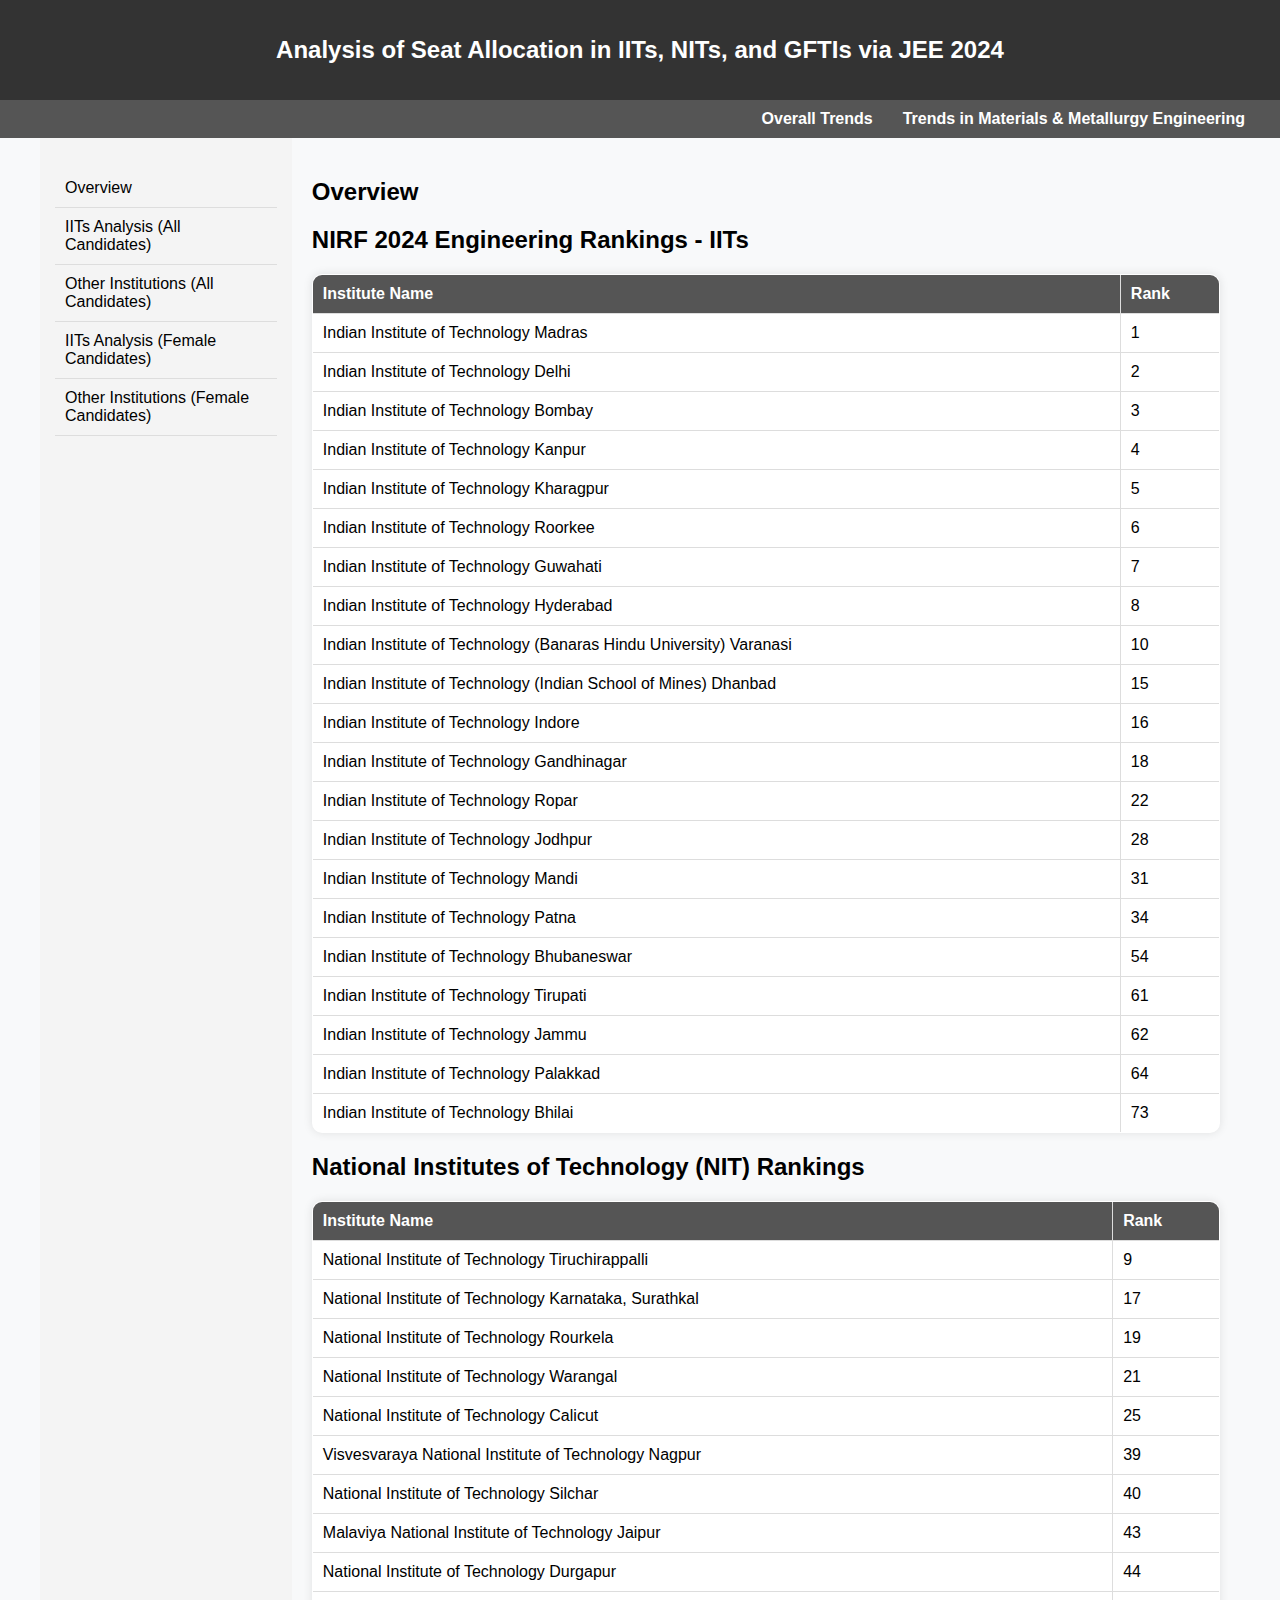
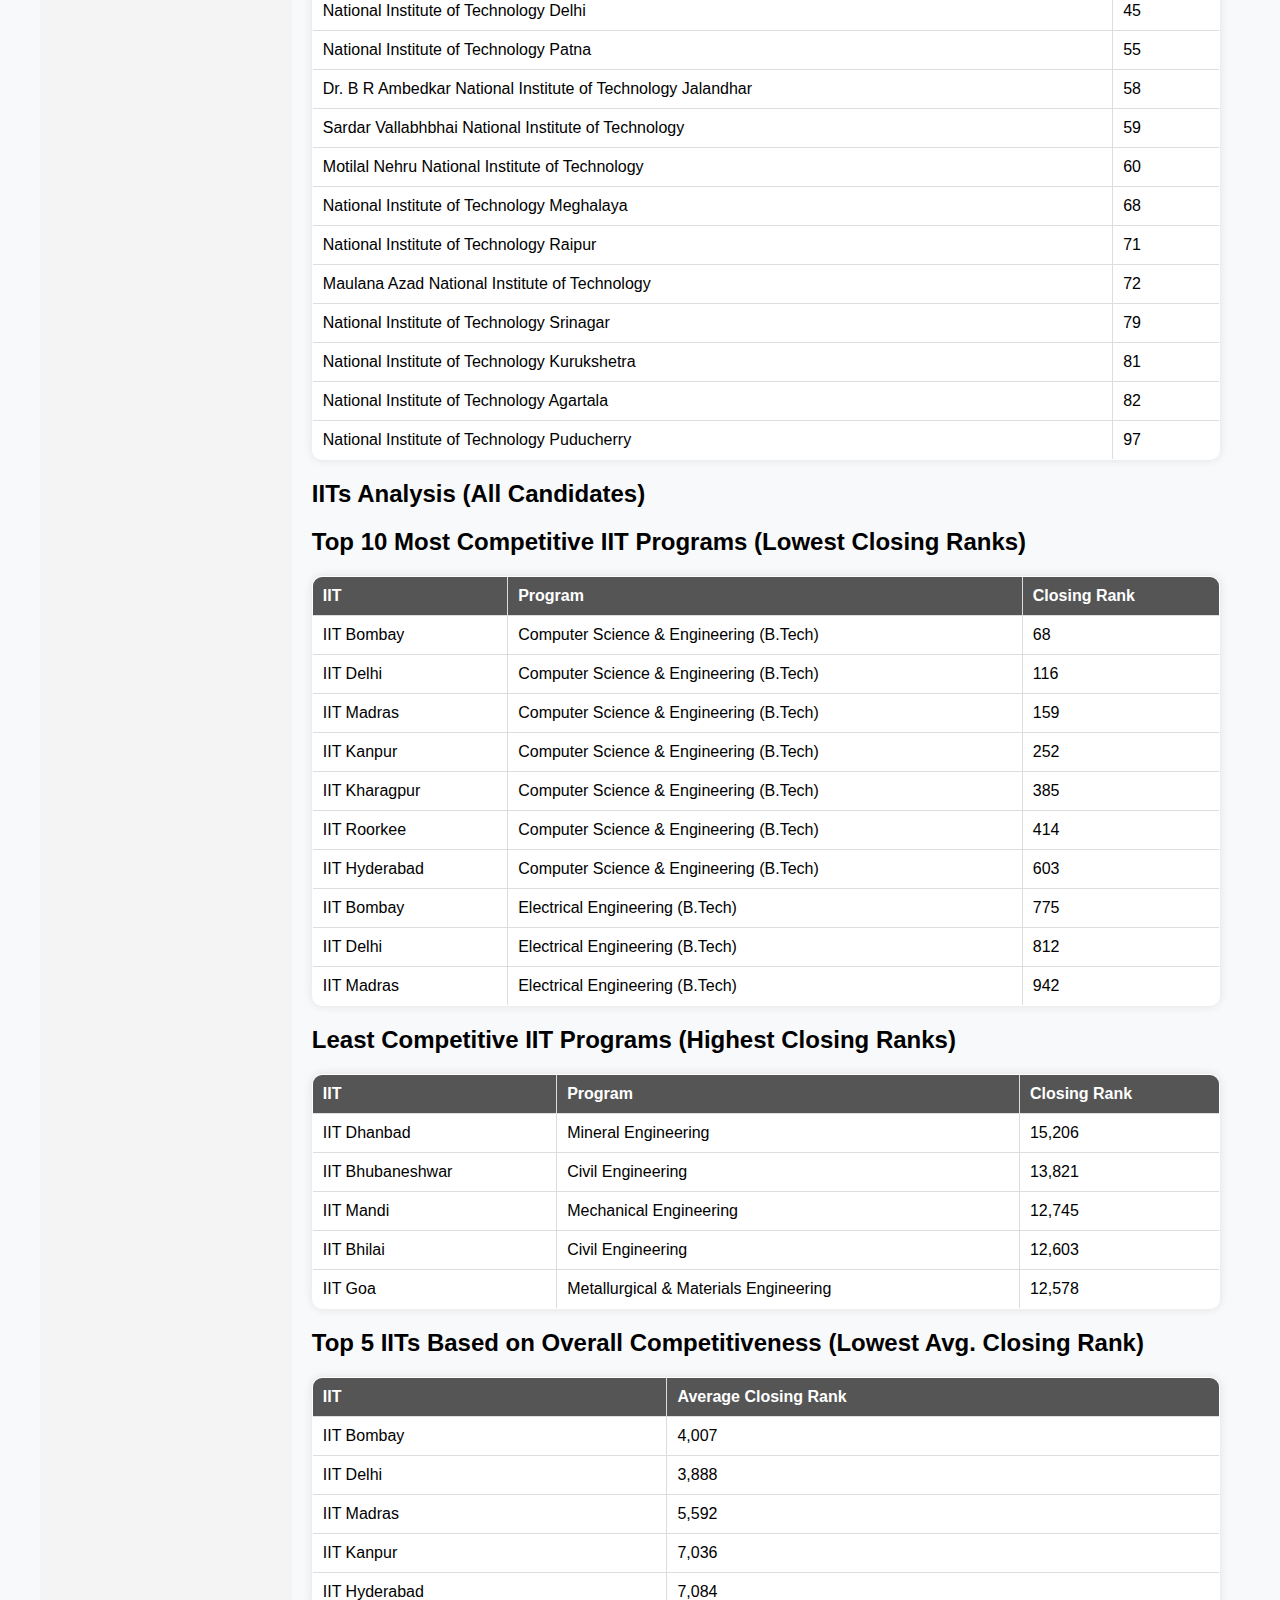
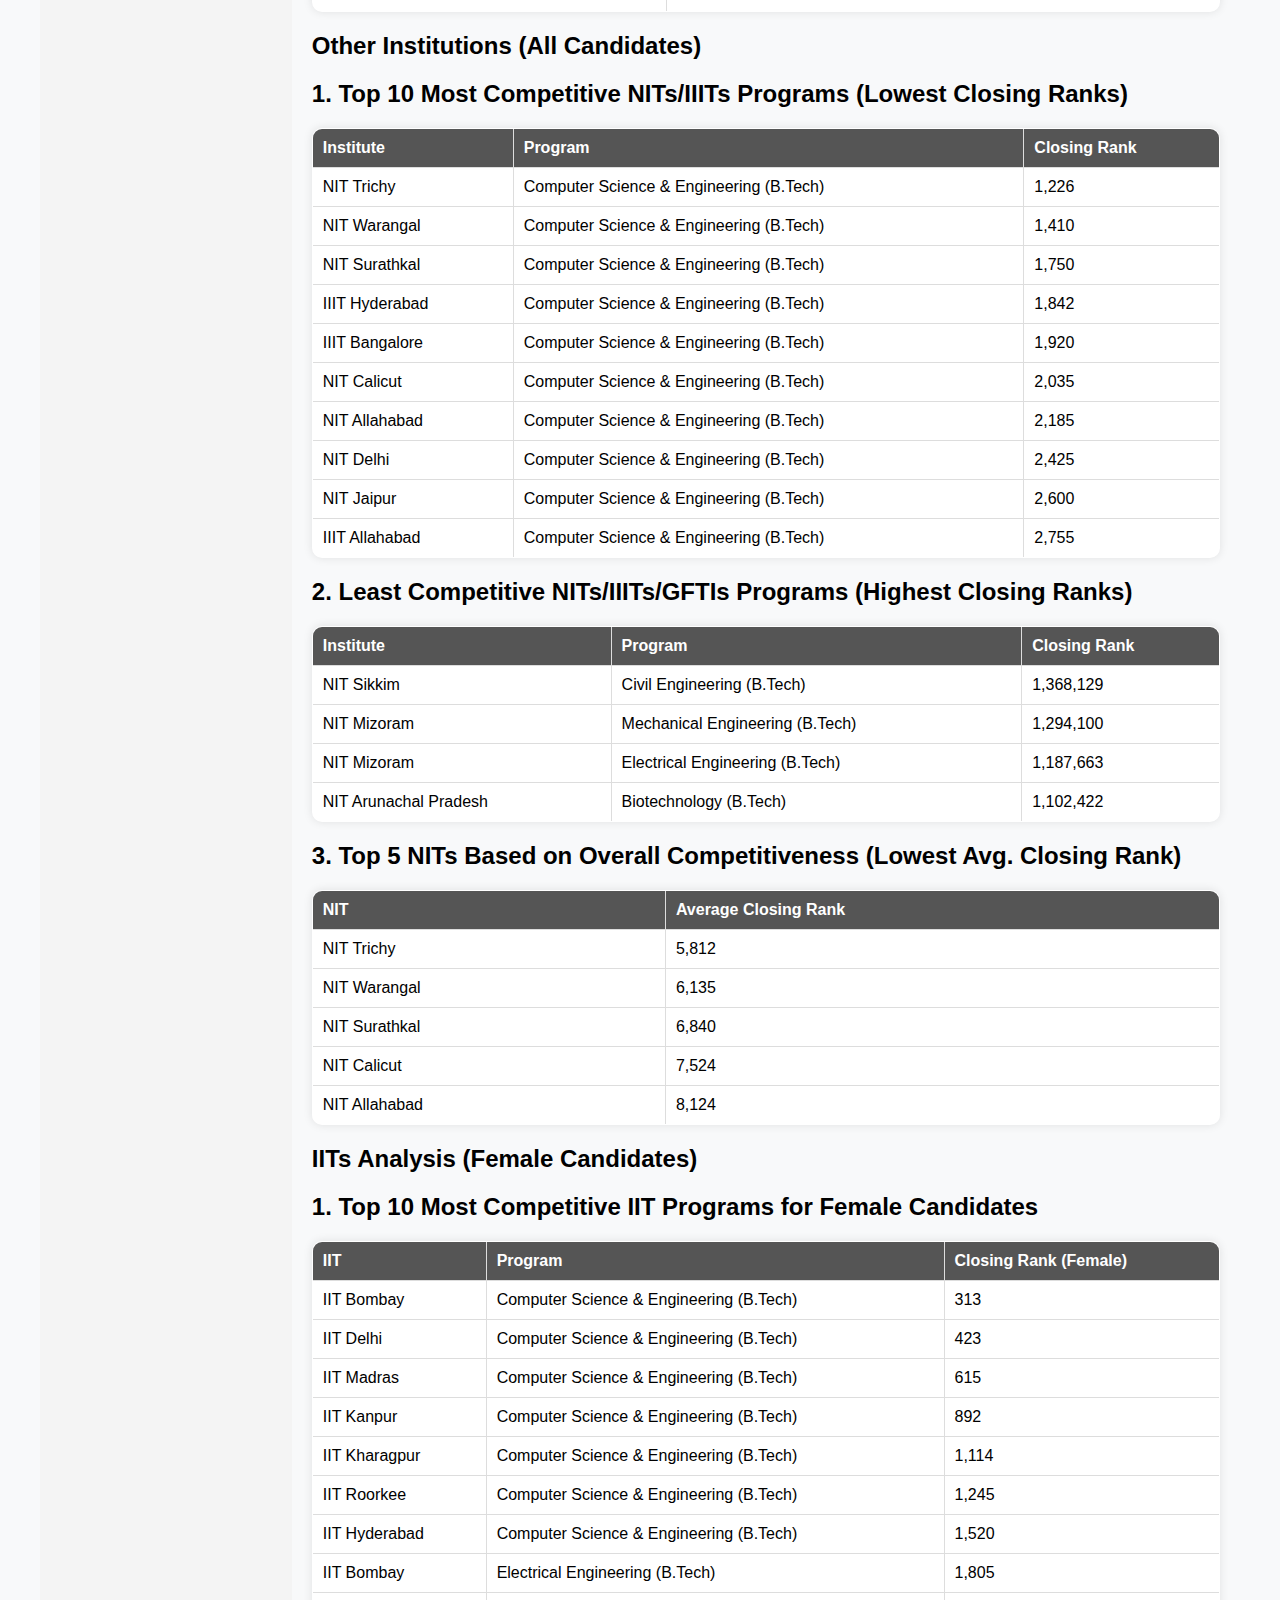
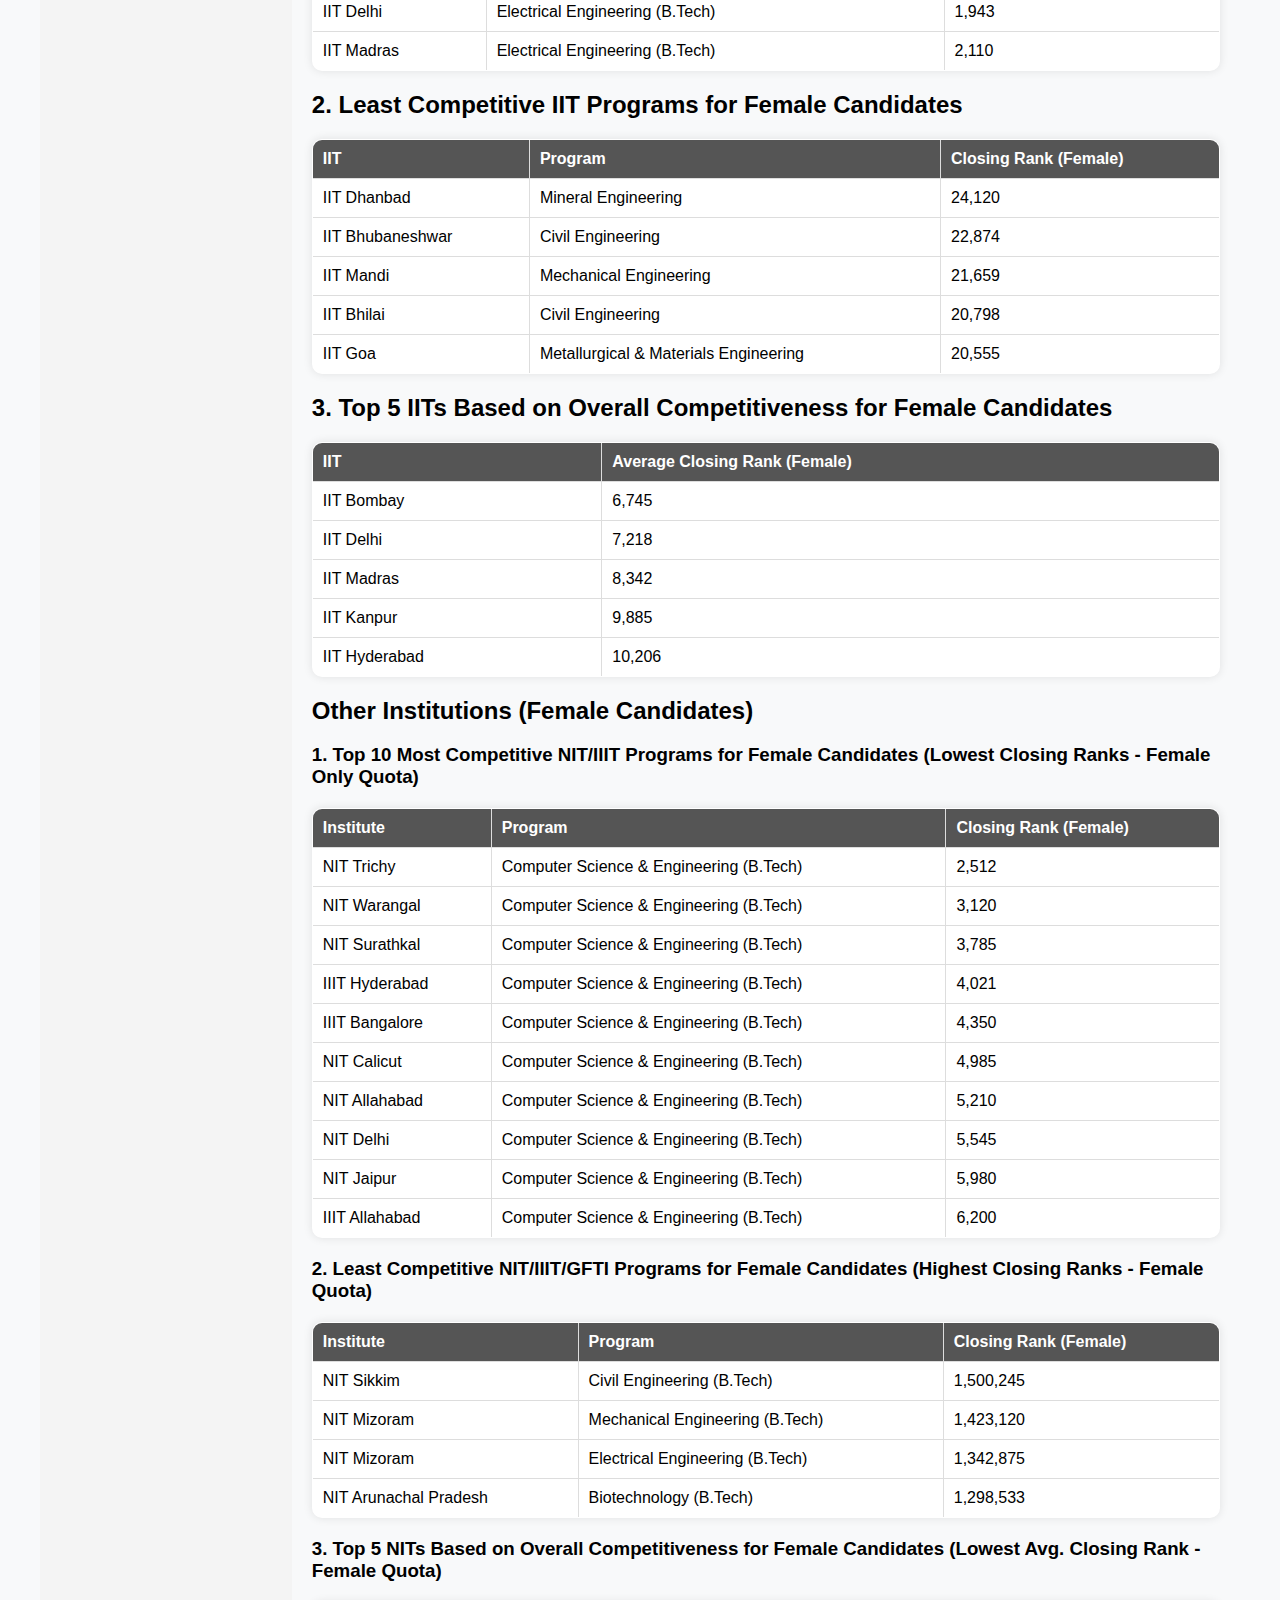
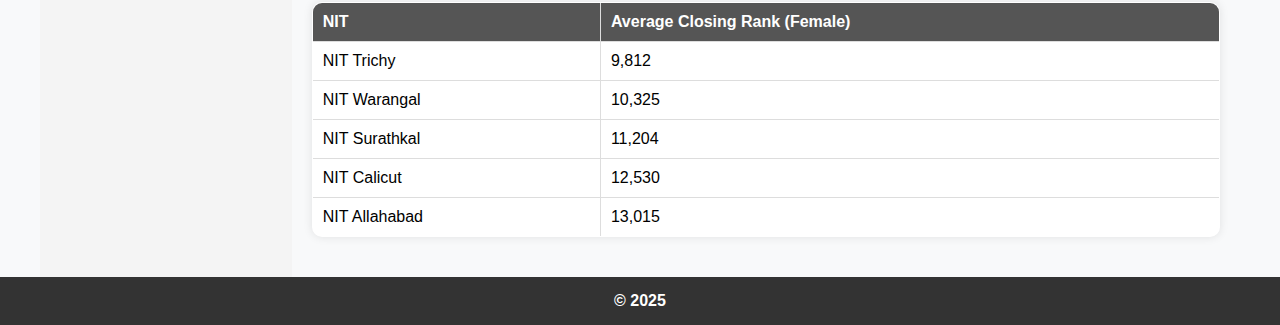
<file: index.html>
<!DOCTYPE html>
<html lang="en">
<head>
    <meta charset="UTF-8">
    <meta name="viewport" content="width=device-width, initial-scale=1.0">
    <title>Seat Allocation Analysis</title>
    <link rel="stylesheet" href="styles.css">
</head>
<body>
    <header>Analysis of Seat Allocation in IITs, NITs, and GFTIs via JEE 2024</header>
    <nav class="navbar">
        <ul>
            <li><a href="index.html">Overall Trends</a></li>
            <li><a href="metallurgy.html">Trends in Materials & Metallurgy Engineering</a></li>
            <!-- Add more links as needed -->
        </ul>
    </nav>
    <div class="container">
        <nav class="menu">
            <ul>
                <li><a href="#overview">Overview</a></li>
                <li><a href="#iit-all">IITs Analysis (All Candidates)</a></li>
                <li><a href="#other-all">Other Institutions (All Candidates)</a></li>
                <li><a href="#iit-female">IITs Analysis (Female Candidates)</a></li>
                <li><a href="#other-female">Other Institutions (Female Candidates)</a></li>
            </ul>
        </nav>
        <div class="content">
            <h2 id="#overview">Overview</h2>
            <h2>NIRF 2024 Engineering Rankings - IITs</h2>
    <table>
        <tr>
            <th>Institute Name</th>
            <th>Rank</th>
        </tr>
        <tr><td>Indian Institute of Technology Madras</td><td>1</td></tr>
        <tr><td>Indian Institute of Technology Delhi</td><td>2</td></tr>
        <tr><td>Indian Institute of Technology Bombay</td><td>3</td></tr>
        <tr><td>Indian Institute of Technology Kanpur</td><td>4</td></tr>
        <tr><td>Indian Institute of Technology Kharagpur</td><td>5</td></tr>
        <tr><td>Indian Institute of Technology Roorkee</td><td>6</td></tr>
        <tr><td>Indian Institute of Technology Guwahati</td><td>7</td></tr>
        <tr><td>Indian Institute of Technology Hyderabad</td><td>8</td></tr>
        <tr><td>Indian Institute of Technology (Banaras Hindu University) Varanasi</td><td>10</td></tr>
        <tr><td>Indian Institute of Technology (Indian School of Mines) Dhanbad</td><td>15</td></tr>
        <tr><td>Indian Institute of Technology Indore</td><td>16</td></tr>
        <tr><td>Indian Institute of Technology Gandhinagar</td><td>18</td></tr>
        <tr><td>Indian Institute of Technology Ropar</td><td>22</td></tr>
        <tr><td>Indian Institute of Technology Jodhpur</td><td>28</td></tr>
        <tr><td>Indian Institute of Technology Mandi</td><td>31</td></tr>
        <tr><td>Indian Institute of Technology Patna</td><td>34</td></tr>
        <tr><td>Indian Institute of Technology Bhubaneswar</td><td>54</td></tr>
        <tr><td>Indian Institute of Technology Tirupati</td><td>61</td></tr>
        <tr><td>Indian Institute of Technology Jammu</td><td>62</td></tr>
        <tr><td>Indian Institute of Technology Palakkad</td><td>64</td></tr>
        <tr><td>Indian Institute of Technology Bhilai</td><td>73</td></tr>
    </table>
    <h2>National Institutes of Technology (NIT) Rankings</h2>

    <table>
        <tr>
            <th>Institute Name</th>
            <th>Rank</th>
        </tr>
        <tr>
            <td>National Institute of Technology Tiruchirappalli</td>
            <td>9</td>
        </tr>
        <tr>
            <td>National Institute of Technology Karnataka, Surathkal</td>
            <td>17</td>
        </tr>
        <tr>
            <td>National Institute of Technology Rourkela</td>
            <td>19</td>
        </tr>
        <tr>
            <td>National Institute of Technology Warangal</td>
            <td>21</td>
        </tr>
        <tr>
            <td>National Institute of Technology Calicut</td>
            <td>25</td>
        </tr>
        <tr>
            <td>Visvesvaraya National Institute of Technology Nagpur</td>
            <td>39</td>
        </tr>
        <tr>
            <td>National Institute of Technology Silchar</td>
            <td>40</td>
        </tr>
        <tr>
            <td>Malaviya National Institute of Technology Jaipur</td>
            <td>43</td>
        </tr>
        <tr>
            <td>National Institute of Technology Durgapur</td>
            <td>44</td>
        </tr>
        <tr>
            <td>National Institute of Technology Delhi</td>
            <td>45</td>
        </tr>
        <tr>
            <td>National Institute of Technology Patna</td>
            <td>55</td>
        </tr>
        <tr>
            <td>Dr. B R Ambedkar National Institute of Technology Jalandhar</td>
            <td>58</td>
        </tr>
        <tr>
            <td>Sardar Vallabhbhai National Institute of Technology</td>
            <td>59</td>
        </tr>
        <tr>
            <td>Motilal Nehru National Institute of Technology</td>
            <td>60</td>
        </tr>
        <tr>
            <td>National Institute of Technology Meghalaya</td>
            <td>68</td>
        </tr>
        <tr>
            <td>National Institute of Technology Raipur</td>
            <td>71</td>
        </tr>
        <tr>
            <td>Maulana Azad National Institute of Technology</td>
            <td>72</td>
        </tr>
        <tr>
            <td>National Institute of Technology Srinagar</td>
            <td>79</td>
        </tr>
        <tr>
            <td>National Institute of Technology Kurukshetra</td>
            <td>81</td>
        </tr>
        <tr>
            <td>National Institute of Technology Agartala</td>
            <td>82</td>
        </tr>
        <tr>
            <td>National Institute of Technology Puducherry</td>
            <td>97</td>
        </tr>
    </table>
                    <h2 id="iit-analysis">IITs Analysis (All Candidates)</h2>
            <h2>Top 10 Most Competitive IIT Programs (Lowest Closing Ranks)</h2>
            <table>
                <tr>
                    <th>IIT</th>
                    <th>Program</th>
                    <th>Closing Rank</th>
                </tr>
                <tr><td>IIT Bombay</td><td>Computer Science & Engineering (B.Tech)</td><td>68</td></tr>
                <tr><td>IIT Delhi</td><td>Computer Science & Engineering (B.Tech)</td><td>116</td></tr>
                <tr><td>IIT Madras</td><td>Computer Science & Engineering (B.Tech)</td><td>159</td></tr>
                <tr><td>IIT Kanpur</td><td>Computer Science & Engineering (B.Tech)</td><td>252</td></tr>
                <tr><td>IIT Kharagpur</td><td>Computer Science & Engineering (B.Tech)</td><td>385</td></tr>
                <tr><td>IIT Roorkee</td><td>Computer Science & Engineering (B.Tech)</td><td>414</td></tr>
                <tr><td>IIT Hyderabad</td><td>Computer Science & Engineering (B.Tech)</td><td>603</td></tr>
                <tr><td>IIT Bombay</td><td>Electrical Engineering (B.Tech)</td><td>775</td></tr>
                <tr><td>IIT Delhi</td><td>Electrical Engineering (B.Tech)</td><td>812</td></tr>
                <tr><td>IIT Madras</td><td>Electrical Engineering (B.Tech)</td><td>942</td></tr>
            </table>
           
            <h2>Least Competitive IIT Programs (Highest Closing Ranks)</h2>
            <table>
                <tr>
                    <th>IIT</th>
                    <th>Program</th>
                    <th>Closing Rank</th>
                </tr>
                <tr><td>IIT Dhanbad</td><td>Mineral Engineering</td><td>15,206</td></tr>
                <tr><td>IIT Bhubaneshwar</td><td>Civil Engineering</td><td>13,821</td></tr>
                <tr><td>IIT Mandi</td><td>Mechanical Engineering</td><td>12,745</td></tr>
                <tr><td>IIT Bhilai</td><td>Civil Engineering</td><td>12,603</td></tr>
                <tr><td>IIT Goa</td><td>Metallurgical & Materials Engineering</td><td>12,578</td></tr>
            </table>
        
        
            <h2>Top 5 IITs Based on Overall Competitiveness (Lowest Avg. Closing Rank)</h2>
            <table>
                <tr>
                    <th>IIT</th>
                    <th>Average Closing Rank</th>
                </tr>
                <tr><td>IIT Bombay</td><td>4,007</td></tr>
                <tr><td>IIT Delhi</td><td>3,888</td></tr>
                <tr><td>IIT Madras</td><td>5,592</td></tr>
                <tr><td>IIT Kanpur</td><td>7,036</td></tr>
                <tr><td>IIT Hyderabad</td><td>7,084</td></tr>
            </table>
        
            
            <h2 id="other-all">Other Institutions (All Candidates)</h2>

    <h2>1. Top 10 Most Competitive NITs/IIITs Programs (Lowest Closing Ranks)</h2>
    <table border="1">
        <tr>
            <th>Institute</th>
            <th>Program</th>
            <th>Closing Rank</th>
        </tr>
        <tr><td>NIT Trichy</td><td>Computer Science & Engineering (B.Tech)</td><td>1,226</td></tr>
        <tr><td>NIT Warangal</td><td>Computer Science & Engineering (B.Tech)</td><td>1,410</td></tr>
        <tr><td>NIT Surathkal</td><td>Computer Science & Engineering (B.Tech)</td><td>1,750</td></tr>
        <tr><td>IIIT Hyderabad</td><td>Computer Science & Engineering (B.Tech)</td><td>1,842</td></tr>
        <tr><td>IIIT Bangalore</td><td>Computer Science & Engineering (B.Tech)</td><td>1,920</td></tr>
        <tr><td>NIT Calicut</td><td>Computer Science & Engineering (B.Tech)</td><td>2,035</td></tr>
        <tr><td>NIT Allahabad</td><td>Computer Science & Engineering (B.Tech)</td><td>2,185</td></tr>
        <tr><td>NIT Delhi</td><td>Computer Science & Engineering (B.Tech)</td><td>2,425</td></tr>
        <tr><td>NIT Jaipur</td><td>Computer Science & Engineering (B.Tech)</td><td>2,600</td></tr>
        <tr><td>IIIT Allahabad</td><td>Computer Science & Engineering (B.Tech)</td><td>2,755</td></tr>
    </table>

    <h2>2. Least Competitive NITs/IIITs/GFTIs Programs (Highest Closing Ranks)</h2>
    <table border="1">
        <tr>
            <th>Institute</th>
            <th>Program</th>
            <th>Closing Rank</th>
        </tr>
        <tr><td>NIT Sikkim</td><td>Civil Engineering (B.Tech)</td><td>1,368,129</td></tr>
        <tr><td>NIT Mizoram</td><td>Mechanical Engineering (B.Tech)</td><td>1,294,100</td></tr>
        <tr><td>NIT Mizoram</td><td>Electrical Engineering (B.Tech)</td><td>1,187,663</td></tr>
        <tr><td>NIT Arunachal Pradesh</td><td>Biotechnology (B.Tech)</td><td>1,102,422</td></tr>
    </table>

    <h2>3. Top 5 NITs Based on Overall Competitiveness (Lowest Avg. Closing Rank)</h2>
    <table border="1">
        <tr>
            <th>NIT</th>
            <th>Average Closing Rank</th>
        </tr>
        <tr><td>NIT Trichy</td><td>5,812</td></tr>
        <tr><td>NIT Warangal</td><td>6,135</td></tr>
        <tr><td>NIT Surathkal</td><td>6,840</td></tr>
        <tr><td>NIT Calicut</td><td>7,524</td></tr>
        <tr><td>NIT Allahabad</td><td>8,124</td></tr>
    </table>

    <h2 id="iit-female">IITs Analysis (Female Candidates)</h2>
    
    <h2>1. Top 10 Most Competitive IIT Programs for Female Candidates</h2>
    <table border="1">
        <tr>
            <th>IIT</th>
            <th>Program</th>
            <th>Closing Rank (Female)</th>
        </tr>
        <tr><td>IIT Bombay</td><td>Computer Science & Engineering (B.Tech)</td><td>313</td></tr>
        <tr><td>IIT Delhi</td><td>Computer Science & Engineering (B.Tech)</td><td>423</td></tr>
        <tr><td>IIT Madras</td><td>Computer Science & Engineering (B.Tech)</td><td>615</td></tr>
        <tr><td>IIT Kanpur</td><td>Computer Science & Engineering (B.Tech)</td><td>892</td></tr>
        <tr><td>IIT Kharagpur</td><td>Computer Science & Engineering (B.Tech)</td><td>1,114</td></tr>
        <tr><td>IIT Roorkee</td><td>Computer Science & Engineering (B.Tech)</td><td>1,245</td></tr>
        <tr><td>IIT Hyderabad</td><td>Computer Science & Engineering (B.Tech)</td><td>1,520</td></tr>
        <tr><td>IIT Bombay</td><td>Electrical Engineering (B.Tech)</td><td>1,805</td></tr>
        <tr><td>IIT Delhi</td><td>Electrical Engineering (B.Tech)</td><td>1,943</td></tr>
        <tr><td>IIT Madras</td><td>Electrical Engineering (B.Tech)</td><td>2,110</td></tr>
    </table>
  
    <h2>2. Least Competitive IIT Programs for Female Candidates</h2>
    <table border="1">
        <tr>
            <th>IIT</th>
            <th>Program</th>
            <th>Closing Rank (Female)</th>
        </tr>
        <tr><td>IIT Dhanbad</td><td>Mineral Engineering</td><td>24,120</td></tr>
        <tr><td>IIT Bhubaneshwar</td><td>Civil Engineering</td><td>22,874</td></tr>
        <tr><td>IIT Mandi</td><td>Mechanical Engineering</td><td>21,659</td></tr>
        <tr><td>IIT Bhilai</td><td>Civil Engineering</td><td>20,798</td></tr>
        <tr><td>IIT Goa</td><td>Metallurgical & Materials Engineering</td><td>20,555</td></tr>
    </table>
   
    <h2>3. Top 5 IITs Based on Overall Competitiveness for Female Candidates</h2>
    <table border="1">
        <tr>
            <th>IIT</th>
            <th>Average Closing Rank (Female)</th>
        </tr>
        <tr><td>IIT Bombay</td><td>6,745</td></tr>
        <tr><td>IIT Delhi</td><td>7,218</td></tr>
        <tr><td>IIT Madras</td><td>8,342</td></tr>
        <tr><td>IIT Kanpur</td><td>9,885</td></tr>
        <tr><td>IIT Hyderabad</td><td>10,206</td></tr>
    </table>
 

    <h2 id="other-female">Other Institutions (Female Candidates)</h2>
    
    <h3>1. Top 10 Most Competitive NIT/IIIT Programs for Female Candidates (Lowest Closing Ranks - Female Only Quota)</h3>
    <table border="1">
        <tr>
            <th>Institute</th>
            <th>Program</th>
            <th>Closing Rank (Female)</th>
        </tr>
        <tr><td>NIT Trichy</td><td>Computer Science & Engineering (B.Tech)</td><td>2,512</td></tr>
        <tr><td>NIT Warangal</td><td>Computer Science & Engineering (B.Tech)</td><td>3,120</td></tr>
        <tr><td>NIT Surathkal</td><td>Computer Science & Engineering (B.Tech)</td><td>3,785</td></tr>
        <tr><td>IIIT Hyderabad</td><td>Computer Science & Engineering (B.Tech)</td><td>4,021</td></tr>
        <tr><td>IIIT Bangalore</td><td>Computer Science & Engineering (B.Tech)</td><td>4,350</td></tr>
        <tr><td>NIT Calicut</td><td>Computer Science & Engineering (B.Tech)</td><td>4,985</td></tr>
        <tr><td>NIT Allahabad</td><td>Computer Science & Engineering (B.Tech)</td><td>5,210</td></tr>
        <tr><td>NIT Delhi</td><td>Computer Science & Engineering (B.Tech)</td><td>5,545</td></tr>
        <tr><td>NIT Jaipur</td><td>Computer Science & Engineering (B.Tech)</td><td>5,980</td></tr>
        <tr><td>IIIT Allahabad</td><td>Computer Science & Engineering (B.Tech)</td><td>6,200</td></tr>
    </table>
    
    <h3>2. Least Competitive NIT/IIIT/GFTI Programs for Female Candidates (Highest Closing Ranks - Female Quota)</h3>
    <table border="1">
        <tr>
            <th>Institute</th>
            <th>Program</th>
            <th>Closing Rank (Female)</th>
        </tr>
        <tr><td>NIT Sikkim</td><td>Civil Engineering (B.Tech)</td><td>1,500,245</td></tr>
        <tr><td>NIT Mizoram</td><td>Mechanical Engineering (B.Tech)</td><td>1,423,120</td></tr>
        <tr><td>NIT Mizoram</td><td>Electrical Engineering (B.Tech)</td><td>1,342,875</td></tr>
        <tr><td>NIT Arunachal Pradesh</td><td>Biotechnology (B.Tech)</td><td>1,298,533</td></tr>
    </table>
    
    <h3>3. Top 5 NITs Based on Overall Competitiveness for Female Candidates (Lowest Avg. Closing Rank - Female Quota)</h3>
    <table border="1">
        <tr>
            <th>NIT</th>
            <th>Average Closing Rank (Female)</th>
        </tr>
        <tr><td>NIT Trichy</td><td>9,812</td></tr>
        <tr><td>NIT Warangal</td><td>10,325</td></tr>
        <tr><td>NIT Surathkal</td><td>11,204</td></tr>
        <tr><td>NIT Calicut</td><td>12,530</td></tr>
        <tr><td>NIT Allahabad</td><td>13,015</td></tr>
    </table>
    

   

        </div>
    </div>
    
    
    
   
    <footer>© 2025</footer>
</body>
</html>
</file>
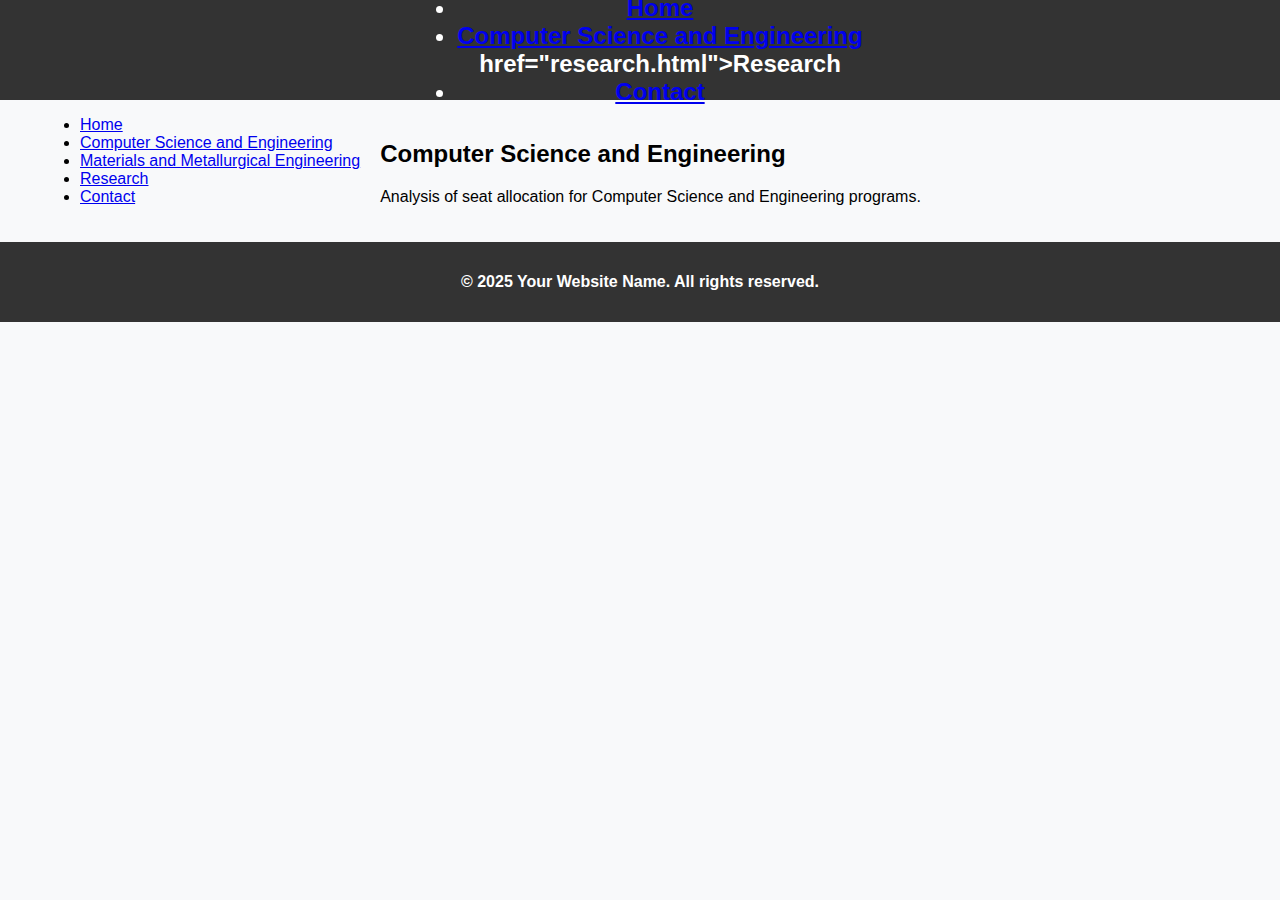
<file: cse.html>
<!DOCTYPE html>
<html lang="en">
<head>
    <meta charset="UTF-8">
    <meta name="viewport" content="width=device-width, initial-scale=1.0">
    <title>Computer Science and Engineering - Seat Allocation Analysis</title>
    <link rel="stylesheet" href="styles.css">
    <link href="https://fonts.googleapis.com/css2?family=Roboto:wght@400;500;700&display=swap" rel="stylesheet">
</head>
<body>
    <header>
        <nav>
            <ul>
                <li><a href="index.html">Home</a></li>
                <li><a href="cse.html">Computer Science and Engineering</a></li>
                href="research.html">Research</a></li>
                <li><a href="contact.html">Contact</a></li>
            </ul>
        </nav>
    </header>

    <div class="container">
        <nav class="side-menu">
            <ul>
                <li><a href="index.html">Home</a></li>
                <li><a href="cse.html">Computer Science and Engineering</a></li>
                <li><a href="mme.html">Materials and Metallurgical Engineering</a></li>
                <li><a href="research.html">Research</a></li>
                <li><a href="contact.html">Contact</a></li>
            </ul>
        </nav>
        <main class="content">
            <h2>Computer Science and Engineering</h2>
            <p>Analysis of seat allocation for Computer Science and Engineering programs.</p>
        </main>
    </div>

    <footer>
        <p>&copy; 2025 Your Website Name. All rights reserved.</p>
    </footer>
</body>
</html>
</file>
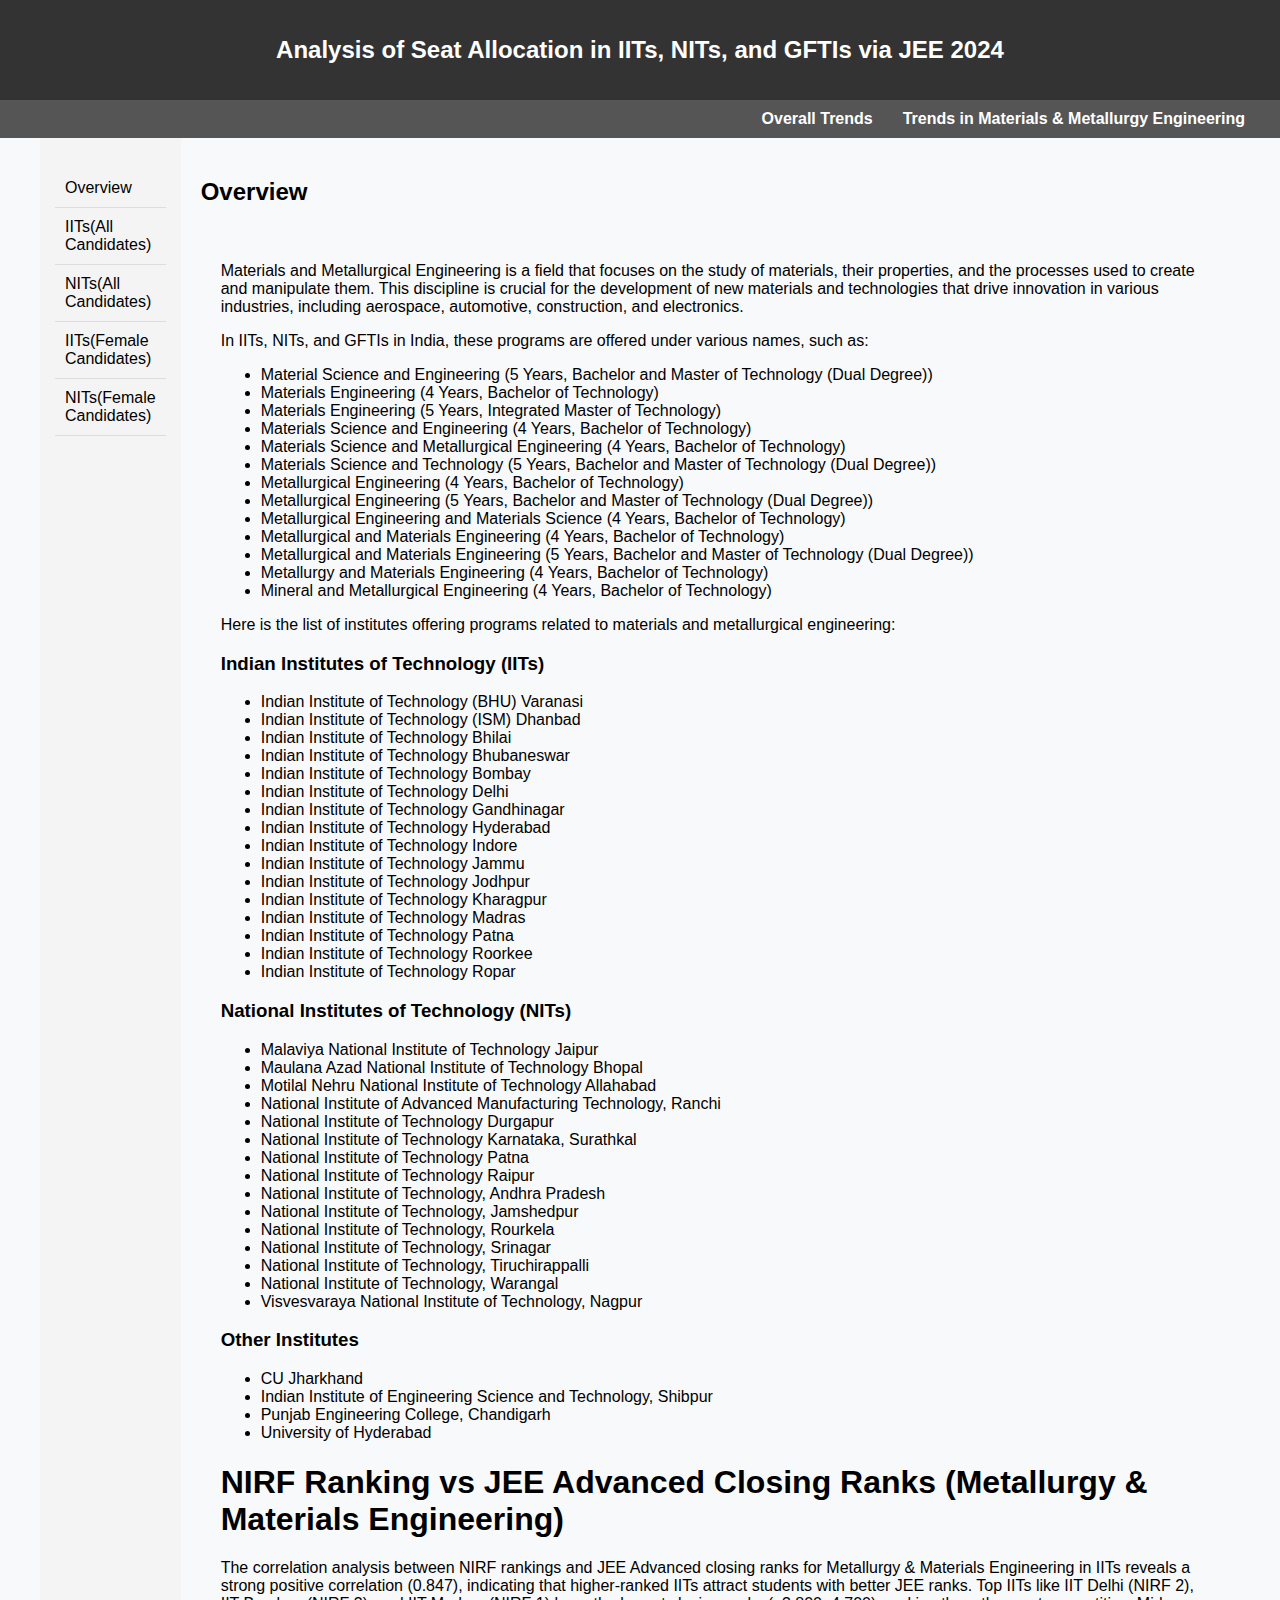
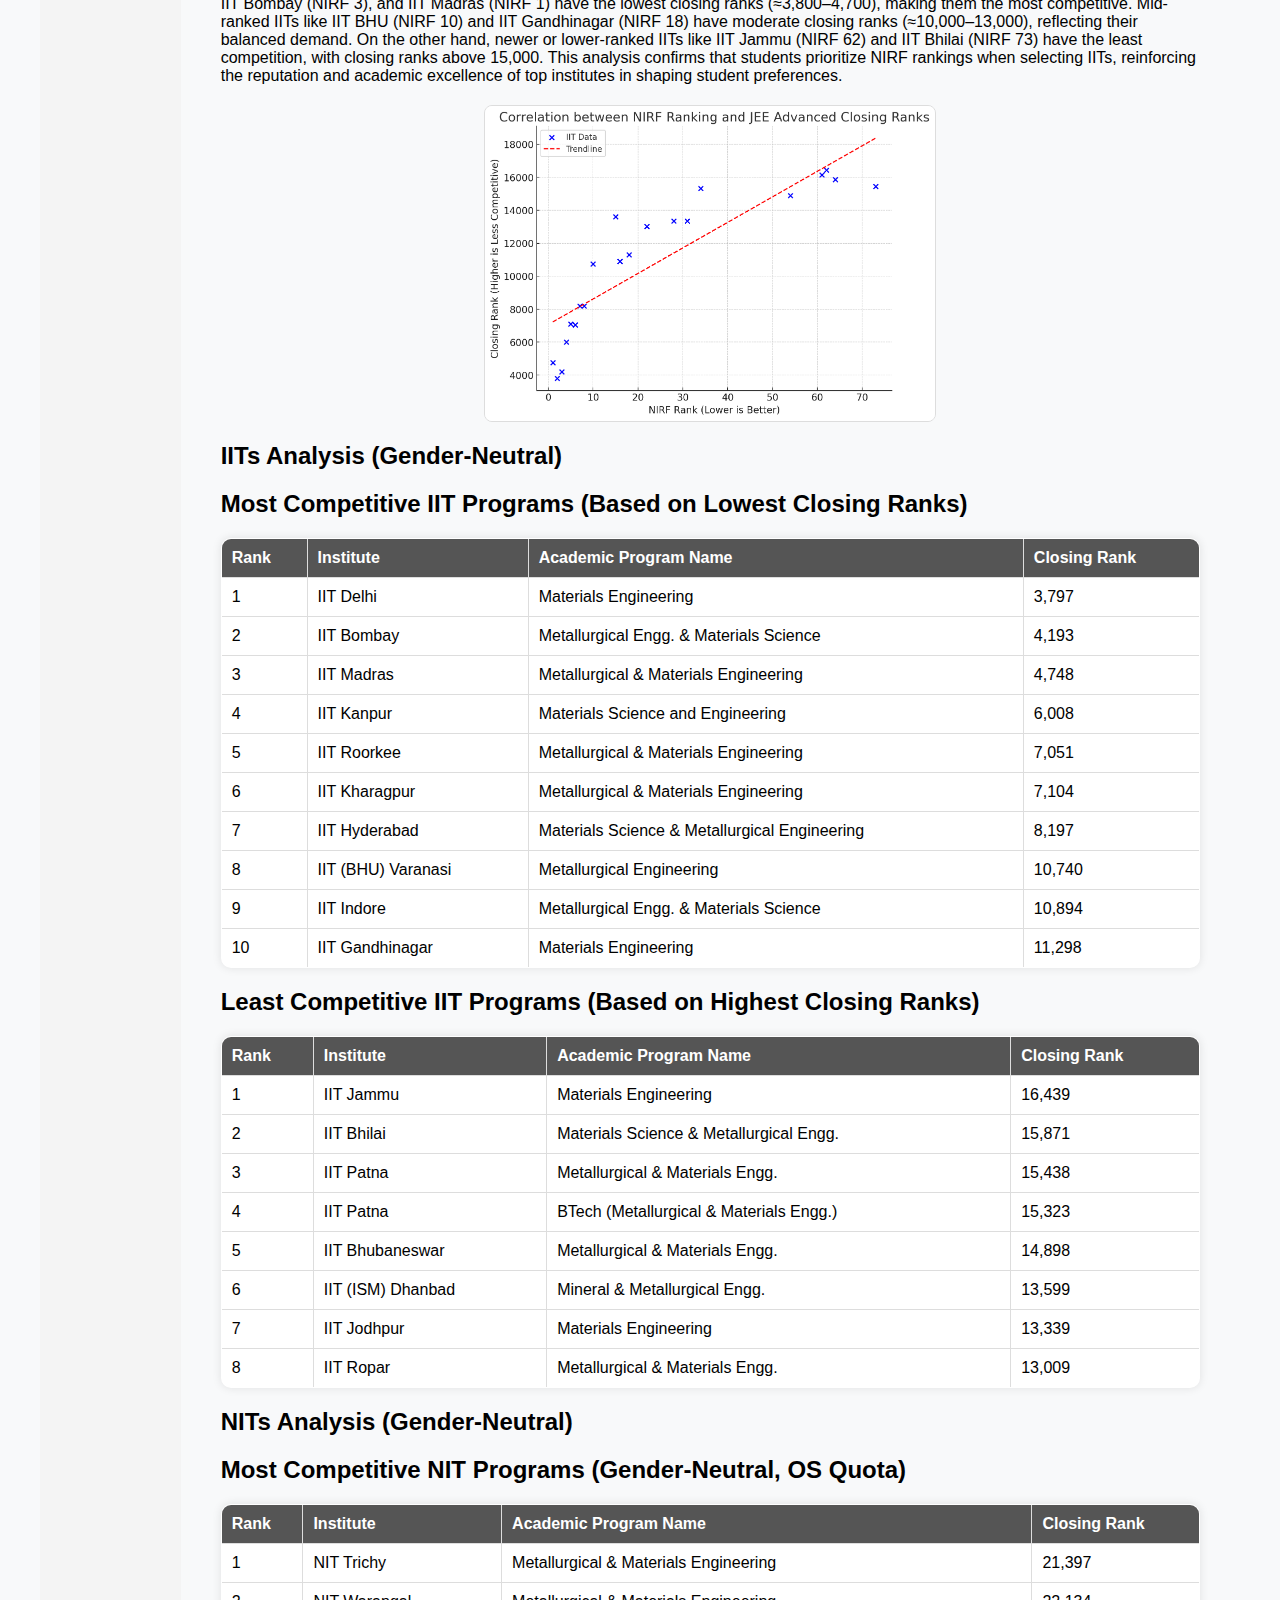
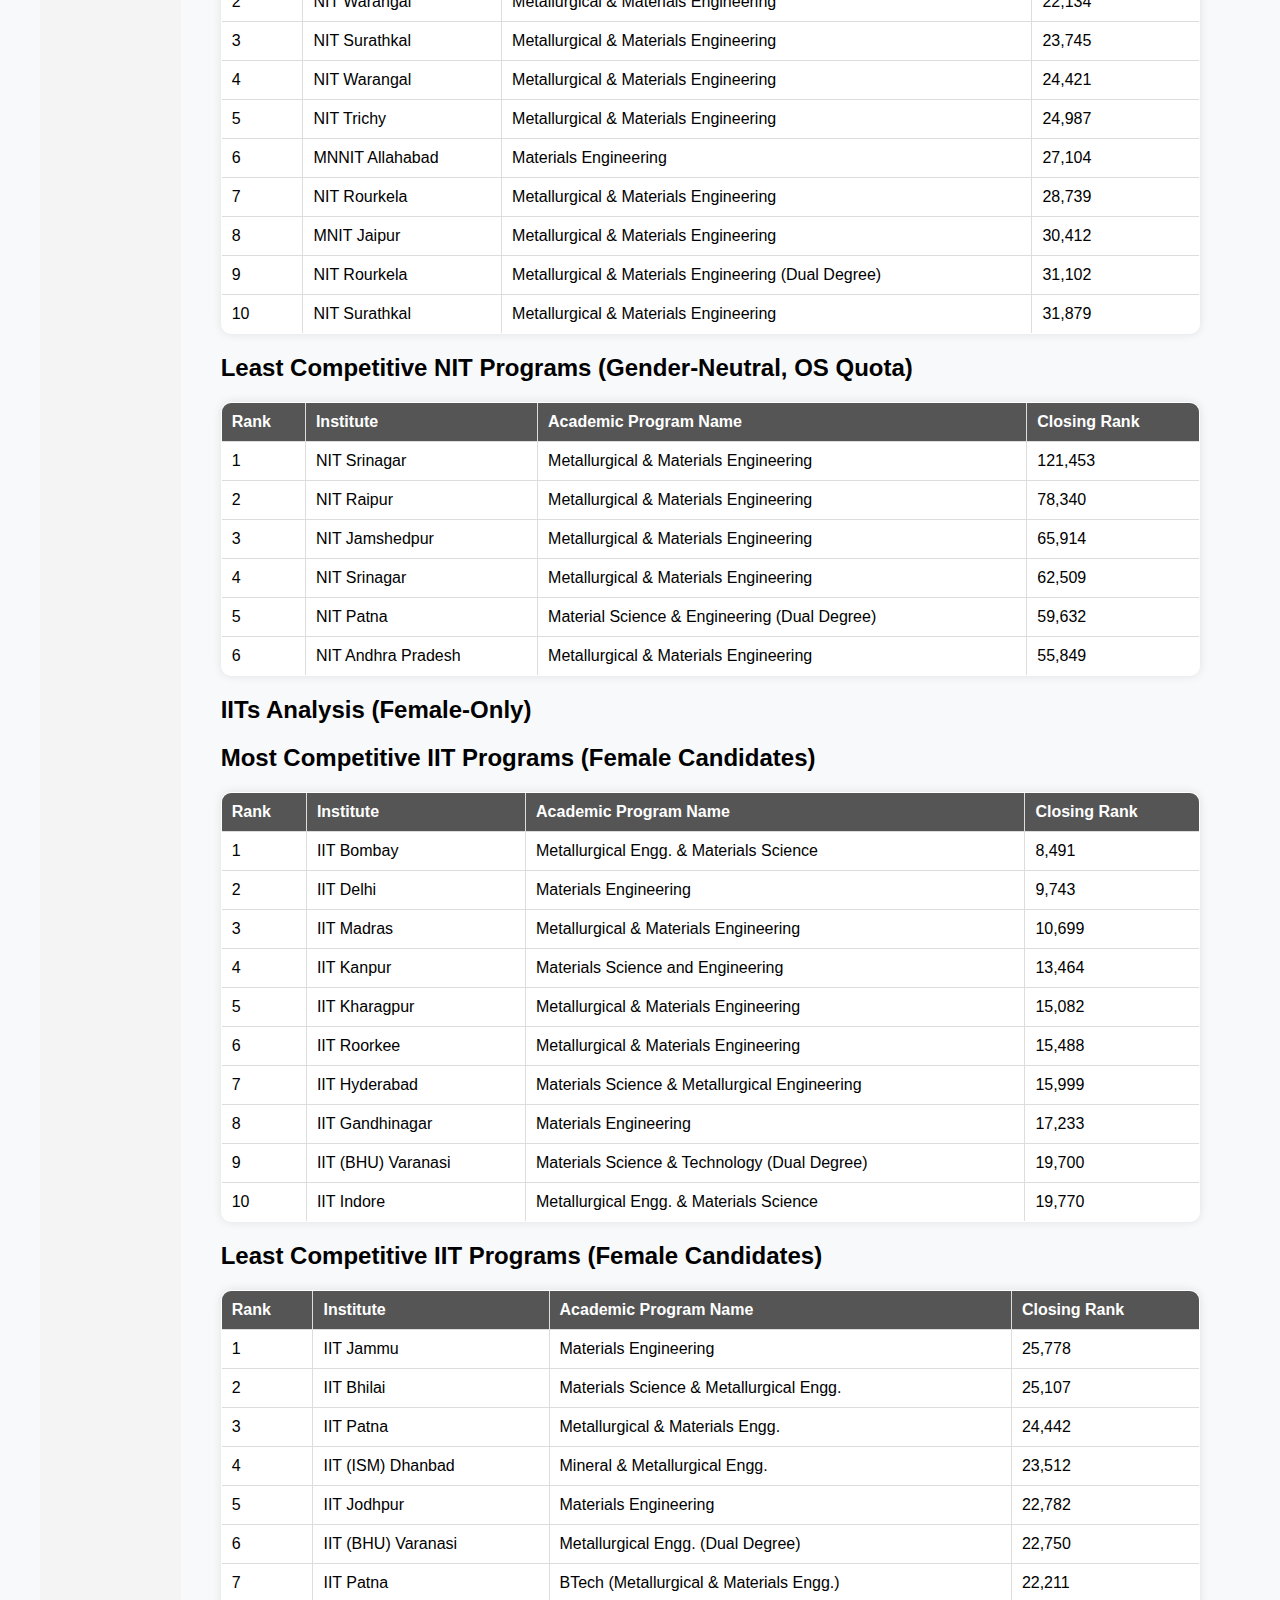
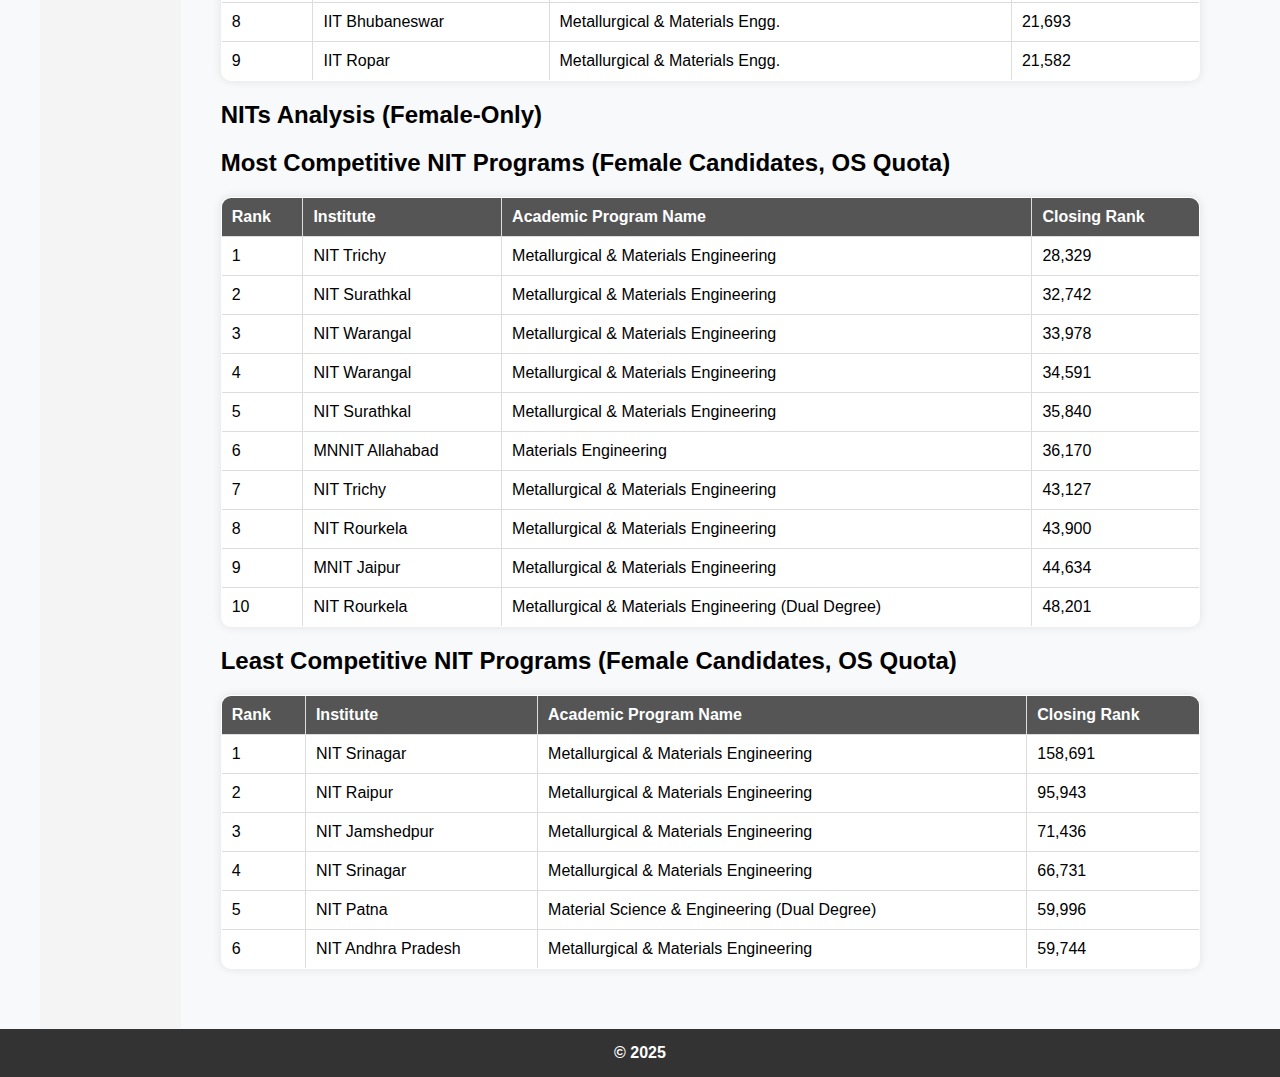
<file: metallurgy.html>
<!DOCTYPE html>
<html lang="en">
<head>
    <meta charset="UTF-8">
    <meta name="viewport" content="width=device-width, initial-scale=1.0">
    <title>Metallurgy Analysis</title>
    <link rel="stylesheet" href="styles.css">
</head>
<body>
    <header>
        Analysis of Seat Allocation in IITs, NITs, and GFTIs via JEE 2024
    </header>
    <nav class="navbar">
        <ul>
            <li><a href="index.html">Overall Trends</a></li>
            <li><a href="metallurgy.html">Trends in Materials & Metallurgy Engineering</a></li>
            <!-- Add more links as needed -->
        </ul>
    </nav>
    <div class="container">
        <nav class="menu">
            <ul>
                <li><a href="#overview">Overview</a></li>
                <li><a href="#iit-all">IITs(All Candidates)</a></li>
                <li><a href="#nit-all">NITs(All Candidates)</a></li>
                <li><a href="#iit-female">IITs(Female Candidates)</a></li>
                <li><a href="#nit-female">NITs(Female Candidates)</a></li>
            </ul>
        </nav>
        <main class="content">
            <h2 id="#overview">Overview</h2>
            <div class="content">
                <p>Materials and Metallurgical Engineering is a field that focuses on the study of materials, their properties, and the processes used to create and manipulate them. This discipline is crucial for the development of new materials and technologies that drive innovation in various industries, including aerospace, automotive, construction, and electronics.</p>
                <p>In IITs, NITs, and GFTIs in India, these programs are offered under various names, such as:</p>
                <ul>
                    <li>Material Science and Engineering (5 Years, Bachelor and Master of Technology (Dual Degree))</li>
                    <li>Materials Engineering (4 Years, Bachelor of Technology)</li>
                    <li>Materials Engineering (5 Years, Integrated Master of Technology)</li>
                    <li>Materials Science and Engineering (4 Years, Bachelor of Technology)</li>
                    <li>Materials Science and Metallurgical Engineering (4 Years, Bachelor of Technology)</li>
                    <li>Materials Science and Technology (5 Years, Bachelor and Master of Technology (Dual Degree))</li>
                    <li>Metallurgical Engineering (4 Years, Bachelor of Technology)</li>
                    <li>Metallurgical Engineering (5 Years, Bachelor and Master of Technology (Dual Degree))</li>
                    <li>Metallurgical Engineering and Materials Science (4 Years, Bachelor of Technology)</li>
                    <li>Metallurgical and Materials Engineering (4 Years, Bachelor of Technology)</li>
                    <li>Metallurgical and Materials Engineering (5 Years, Bachelor and Master of Technology (Dual Degree))</li>
                    <li>Metallurgy and Materials Engineering (4 Years, Bachelor of Technology)</li>
                    <li>Mineral and Metallurgical Engineering (4 Years, Bachelor of Technology)</li>
                </ul>
                <p>Here is the list of institutes offering programs related to materials and metallurgical engineering:</p>
                <h3>Indian Institutes of Technology (IITs)</h3>
                <ul>
                    <li>Indian Institute of Technology (BHU) Varanasi</li>
                    <li>Indian Institute of Technology (ISM) Dhanbad</li>
                    <li>Indian Institute of Technology Bhilai</li>
                    <li>Indian Institute of Technology Bhubaneswar</li>
                    <li>Indian Institute of Technology Bombay</li>
                    <li>Indian Institute of Technology Delhi</li>
                    <li>Indian Institute of Technology Gandhinagar</li>
                    <li>Indian Institute of Technology Hyderabad</li>
                    <li>Indian Institute of Technology Indore</li>
                    <li>Indian Institute of Technology Jammu</li>
                    <li>Indian Institute of Technology Jodhpur</li>
                    <li>Indian Institute of Technology Kharagpur</li>
                    <li>Indian Institute of Technology Madras</li>
                    <li>Indian Institute of Technology Patna</li>
                    <li>Indian Institute of Technology Roorkee</li>
                    <li>Indian Institute of Technology Ropar</li>
                </ul>
                <h3>National Institutes of Technology (NITs)</h3>
                <ul>
                    <li>Malaviya National Institute of Technology Jaipur</li>
                    <li>Maulana Azad National Institute of Technology Bhopal</li>
                    <li>Motilal Nehru National Institute of Technology Allahabad</li>
                    <li>National Institute of Advanced Manufacturing Technology, Ranchi</li>
                    <li>National Institute of Technology Durgapur</li>
                    <li>National Institute of Technology Karnataka, Surathkal</li>
                    <li>National Institute of Technology Patna</li>
                    <li>National Institute of Technology Raipur</li>
                    <li>National Institute of Technology, Andhra Pradesh</li>
                    <li>National Institute of Technology, Jamshedpur</li>
                    <li>National Institute of Technology, Rourkela</li>
                    <li>National Institute of Technology, Srinagar</li>
                    <li>National Institute of Technology, Tiruchirappalli</li>
                    <li>National Institute of Technology, Warangal</li>
                    <li>Visvesvaraya National Institute of Technology, Nagpur</li>
                </ul>
                <h3>Other Institutes</h3>
                <ul>
                    <li>CU Jharkhand</li>
                    <li>Indian Institute of Engineering Science and Technology, Shibpur</li>
                    <li>Punjab Engineering College, Chandigarh</li>
                    <li>University of Hyderabad</li>
                </ul>
                <h1>NIRF Ranking vs JEE Advanced Closing Ranks (Metallurgy & Materials Engineering)</h1>
    
    <p>
        The correlation analysis between NIRF rankings and JEE Advanced closing ranks for Metallurgy & Materials Engineering in IITs reveals a strong positive correlation (0.847), indicating that higher-ranked IITs attract students with better JEE ranks. 
        Top IITs like IIT Delhi (NIRF 2), IIT Bombay (NIRF 3), and IIT Madras (NIRF 1) have the lowest closing ranks (≈3,800–4,700), making them the most competitive.
        Mid-ranked IITs like IIT BHU (NIRF 10) and IIT Gandhinagar (NIRF 18) have moderate closing ranks (≈10,000–13,000), reflecting their balanced demand.
        On the other hand, newer or lower-ranked IITs like IIT Jammu (NIRF 62) and IIT Bhilai (NIRF 73) have the least competition, with closing ranks above 15,000.
        This analysis confirms that students prioritize NIRF rankings when selecting IITs, reinforcing the reputation and academic excellence of top institutes in shaping student preferences.
    </p>
    <div class="image-container">
        <img src="correlation_graph.png" alt="NIRF vs JEE Closing Rank Correlation Graph">
    </div>

                <h2 id="iit-all">IITs Analysis (Gender-Neutral)</h2>
                <h2>Most Competitive IIT Programs (Based on Lowest Closing Ranks)</h2>
    <table>
        <tr>
            <th>Rank</th>
            <th>Institute</th>
            <th>Academic Program Name</th>
            <th>Closing Rank</th>
        </tr>
        <tr><td>1</td><td>IIT Delhi</td><td>Materials Engineering</td><td>3,797</td></tr>
        <tr><td>2</td><td>IIT Bombay</td><td>Metallurgical Engg. & Materials Science</td><td>4,193</td></tr>
        <tr><td>3</td><td>IIT Madras</td><td>Metallurgical & Materials Engineering</td><td>4,748</td></tr>
        <tr><td>4</td><td>IIT Kanpur</td><td>Materials Science and Engineering</td><td>6,008</td></tr>
        <tr><td>5</td><td>IIT Roorkee</td><td>Metallurgical & Materials Engineering</td><td>7,051</td></tr>
        <tr><td>6</td><td>IIT Kharagpur</td><td>Metallurgical & Materials Engineering</td><td>7,104</td></tr>
        <tr><td>7</td><td>IIT Hyderabad</td><td>Materials Science & Metallurgical Engineering</td><td>8,197</td></tr>
        <tr><td>8</td><td>IIT (BHU) Varanasi</td><td>Metallurgical Engineering</td><td>10,740</td></tr>
        <tr><td>9</td><td>IIT Indore</td><td>Metallurgical Engg. & Materials Science</td><td>10,894</td></tr>
        <tr><td>10</td><td>IIT Gandhinagar</td><td>Materials Engineering</td><td>11,298</td></tr>
    </table>

    <h2>Least Competitive IIT Programs (Based on Highest Closing Ranks)</h2>
    <table>
        <tr>
            <th>Rank</th>
            <th>Institute</th>
            <th>Academic Program Name</th>
            <th>Closing Rank</th>
        </tr>
        <tr><td>1</td><td>IIT Jammu</td><td>Materials Engineering</td><td>16,439</td></tr>
        <tr><td>2</td><td>IIT Bhilai</td><td>Materials Science & Metallurgical Engg.</td><td>15,871</td></tr>
        <tr><td>3</td><td>IIT Patna</td><td>Metallurgical & Materials Engg.</td><td>15,438</td></tr>
        <tr><td>4</td><td>IIT Patna</td><td>BTech (Metallurgical & Materials Engg.)</td><td>15,323</td></tr>
        <tr><td>5</td><td>IIT Bhubaneswar</td><td>Metallurgical & Materials Engg.</td><td>14,898</td></tr>
        <tr><td>6</td><td>IIT (ISM) Dhanbad</td><td>Mineral & Metallurgical Engg.</td><td>13,599</td></tr>
        <tr><td>7</td><td>IIT Jodhpur</td><td>Materials Engineering</td><td>13,339</td></tr>
        <tr><td>8</td><td>IIT Ropar</td><td>Metallurgical & Materials Engg.</td><td>13,009</td></tr>
    </table>
    
    <h2 id="nit-all">NITs Analysis (Gender-Neutral)</h2>
    <h2>Most Competitive NIT Programs (Gender-Neutral, OS Quota)</h2>
    <table>
        <tr>
            <th>Rank</th>
            <th>Institute</th>
            <th>Academic Program Name</th>
            <th>Closing Rank</th>
        </tr>
        <tr><td>1</td><td>NIT Trichy</td><td>Metallurgical & Materials Engineering</td><td>21,397</td></tr>
        <tr><td>2</td><td>NIT Warangal</td><td>Metallurgical & Materials Engineering</td><td>22,134</td></tr>
        <tr><td>3</td><td>NIT Surathkal</td><td>Metallurgical & Materials Engineering</td><td>23,745</td></tr>
        <tr><td>4</td><td>NIT Warangal</td><td>Metallurgical & Materials Engineering</td><td>24,421</td></tr>
        <tr><td>5</td><td>NIT Trichy</td><td>Metallurgical & Materials Engineering</td><td>24,987</td></tr>
        <tr><td>6</td><td>MNNIT Allahabad</td><td>Materials Engineering</td><td>27,104</td></tr>
        <tr><td>7</td><td>NIT Rourkela</td><td>Metallurgical & Materials Engineering</td><td>28,739</td></tr>
        <tr><td>8</td><td>MNIT Jaipur</td><td>Metallurgical & Materials Engineering</td><td>30,412</td></tr>
        <tr><td>9</td><td>NIT Rourkela</td><td>Metallurgical & Materials Engineering (Dual Degree)</td><td>31,102</td></tr>
        <tr><td>10</td><td>NIT Surathkal</td><td>Metallurgical & Materials Engineering</td><td>31,879</td></tr>
    </table>

    <h2>Least Competitive NIT Programs (Gender-Neutral, OS Quota)</h2>
    <table>
        <tr>
            <th>Rank</th>
            <th>Institute</th>
            <th>Academic Program Name</th>
            <th>Closing Rank</th>
        </tr>
        <tr><td>1</td><td>NIT Srinagar</td><td>Metallurgical & Materials Engineering</td><td>121,453</td></tr>
        <tr><td>2</td><td>NIT Raipur</td><td>Metallurgical & Materials Engineering</td><td>78,340</td></tr>
        <tr><td>3</td><td>NIT Jamshedpur</td><td>Metallurgical & Materials Engineering</td><td>65,914</td></tr>
        <tr><td>4</td><td>NIT Srinagar</td><td>Metallurgical & Materials Engineering</td><td>62,509</td></tr>
        <tr><td>5</td><td>NIT Patna</td><td>Material Science & Engineering (Dual Degree)</td><td>59,632</td></tr>
        <tr><td>6</td><td>NIT Andhra Pradesh</td><td>Metallurgical & Materials Engineering</td><td>55,849</td></tr>
    </table>
   

    
    <h2 id="iit-female">IITs Analysis (Female-Only)</h2>
    <h2>Most Competitive IIT Programs (Female Candidates)</h2>
    <table>
        <tr>
            <th>Rank</th>
            <th>Institute</th>
            <th>Academic Program Name</th>
            <th>Closing Rank</th>
        </tr>
        <tr><td>1</td><td>IIT Bombay</td><td>Metallurgical Engg. & Materials Science</td><td>8,491</td></tr>
        <tr><td>2</td><td>IIT Delhi</td><td>Materials Engineering</td><td>9,743</td></tr>
        <tr><td>3</td><td>IIT Madras</td><td>Metallurgical & Materials Engineering</td><td>10,699</td></tr>
        <tr><td>4</td><td>IIT Kanpur</td><td>Materials Science and Engineering</td><td>13,464</td></tr>
        <tr><td>5</td><td>IIT Kharagpur</td><td>Metallurgical & Materials Engineering</td><td>15,082</td></tr>
        <tr><td>6</td><td>IIT Roorkee</td><td>Metallurgical & Materials Engineering</td><td>15,488</td></tr>
        <tr><td>7</td><td>IIT Hyderabad</td><td>Materials Science & Metallurgical Engineering</td><td>15,999</td></tr>
        <tr><td>8</td><td>IIT Gandhinagar</td><td>Materials Engineering</td><td>17,233</td></tr>
        <tr><td>9</td><td>IIT (BHU) Varanasi</td><td>Materials Science & Technology (Dual Degree)</td><td>19,700</td></tr>
        <tr><td>10</td><td>IIT Indore</td><td>Metallurgical Engg. & Materials Science</td><td>19,770</td></tr>
    </table>

    <h2>Least Competitive IIT Programs (Female Candidates)</h2>
    <table>
        <tr>
            <th>Rank</th>
            <th>Institute</th>
            <th>Academic Program Name</th>
            <th>Closing Rank</th>
        </tr>
        <tr><td>1</td><td>IIT Jammu</td><td>Materials Engineering</td><td>25,778</td></tr>
        <tr><td>2</td><td>IIT Bhilai</td><td>Materials Science & Metallurgical Engg.</td><td>25,107</td></tr>
        <tr><td>3</td><td>IIT Patna</td><td>Metallurgical & Materials Engg.</td><td>24,442</td></tr>
        <tr><td>4</td><td>IIT (ISM) Dhanbad</td><td>Mineral & Metallurgical Engg.</td><td>23,512</td></tr>
        <tr><td>5</td><td>IIT Jodhpur</td><td>Materials Engineering</td><td>22,782</td></tr>
        <tr><td>6</td><td>IIT (BHU) Varanasi</td><td>Metallurgical Engg. (Dual Degree)</td><td>22,750</td></tr>
        <tr><td>7</td><td>IIT Patna</td><td>BTech (Metallurgical & Materials Engg.)</td><td>22,211</td></tr>
        <tr><td>8</td><td>IIT Bhubaneswar</td><td>Metallurgical & Materials Engg.</td><td>21,693</td></tr>
        <tr><td>9</td><td>IIT Ropar</td><td>Metallurgical & Materials Engg.</td><td>21,582</td></tr>
    </table>

    
    <h2 id="nit-female">NITs Analysis (Female-Only)</h2>
    <h2>Most Competitive NIT Programs (Female Candidates, OS Quota)</h2>
    <table>
        <tr>
            <th>Rank</th>
            <th>Institute</th>
            <th>Academic Program Name</th>
            <th>Closing Rank</th>
        </tr>
        <tr><td>1</td><td>NIT Trichy</td><td>Metallurgical & Materials Engineering</td><td>28,329</td></tr>
        <tr><td>2</td><td>NIT Surathkal</td><td>Metallurgical & Materials Engineering</td><td>32,742</td></tr>
        <tr><td>3</td><td>NIT Warangal</td><td>Metallurgical & Materials Engineering</td><td>33,978</td></tr>
        <tr><td>4</td><td>NIT Warangal</td><td>Metallurgical & Materials Engineering</td><td>34,591</td></tr>
        <tr><td>5</td><td>NIT Surathkal</td><td>Metallurgical & Materials Engineering</td><td>35,840</td></tr>
        <tr><td>6</td><td>MNNIT Allahabad</td><td>Materials Engineering</td><td>36,170</td></tr>
        <tr><td>7</td><td>NIT Trichy</td><td>Metallurgical & Materials Engineering</td><td>43,127</td></tr>
        <tr><td>8</td><td>NIT Rourkela</td><td>Metallurgical & Materials Engineering</td><td>43,900</td></tr>
        <tr><td>9</td><td>MNIT Jaipur</td><td>Metallurgical & Materials Engineering</td><td>44,634</td></tr>
        <tr><td>10</td><td>NIT Rourkela</td><td>Metallurgical & Materials Engineering (Dual Degree)</td><td>48,201</td></tr>
    </table>

    <h2>Least Competitive NIT Programs (Female Candidates, OS Quota)</h2>
    <table>
        <tr>
            <th>Rank</th>
            <th>Institute</th>
            <th>Academic Program Name</th>
            <th>Closing Rank</th>
        </tr>
        <tr><td>1</td><td>NIT Srinagar</td><td>Metallurgical & Materials Engineering</td><td>158,691</td></tr>
        <tr><td>2</td><td>NIT Raipur</td><td>Metallurgical & Materials Engineering</td><td>95,943</td></tr>
        <tr><td>3</td><td>NIT Jamshedpur</td><td>Metallurgical & Materials Engineering</td><td>71,436</td></tr>
        <tr><td>4</td><td>NIT Srinagar</td><td>Metallurgical & Materials Engineering</td><td>66,731</td></tr>
        <tr><td>5</td><td>NIT Patna</td><td>Material Science & Engineering (Dual Degree)</td><td>59,996</td></tr>
        <tr><td>6</td><td>NIT Andhra Pradesh</td><td>Metallurgical & Materials Engineering</td><td>59,744</td></tr>
    </table>
    
            </div>
        </main>
    </div>
    <footer>
        © 2025
    </footer>
</body>
</html>
</file>
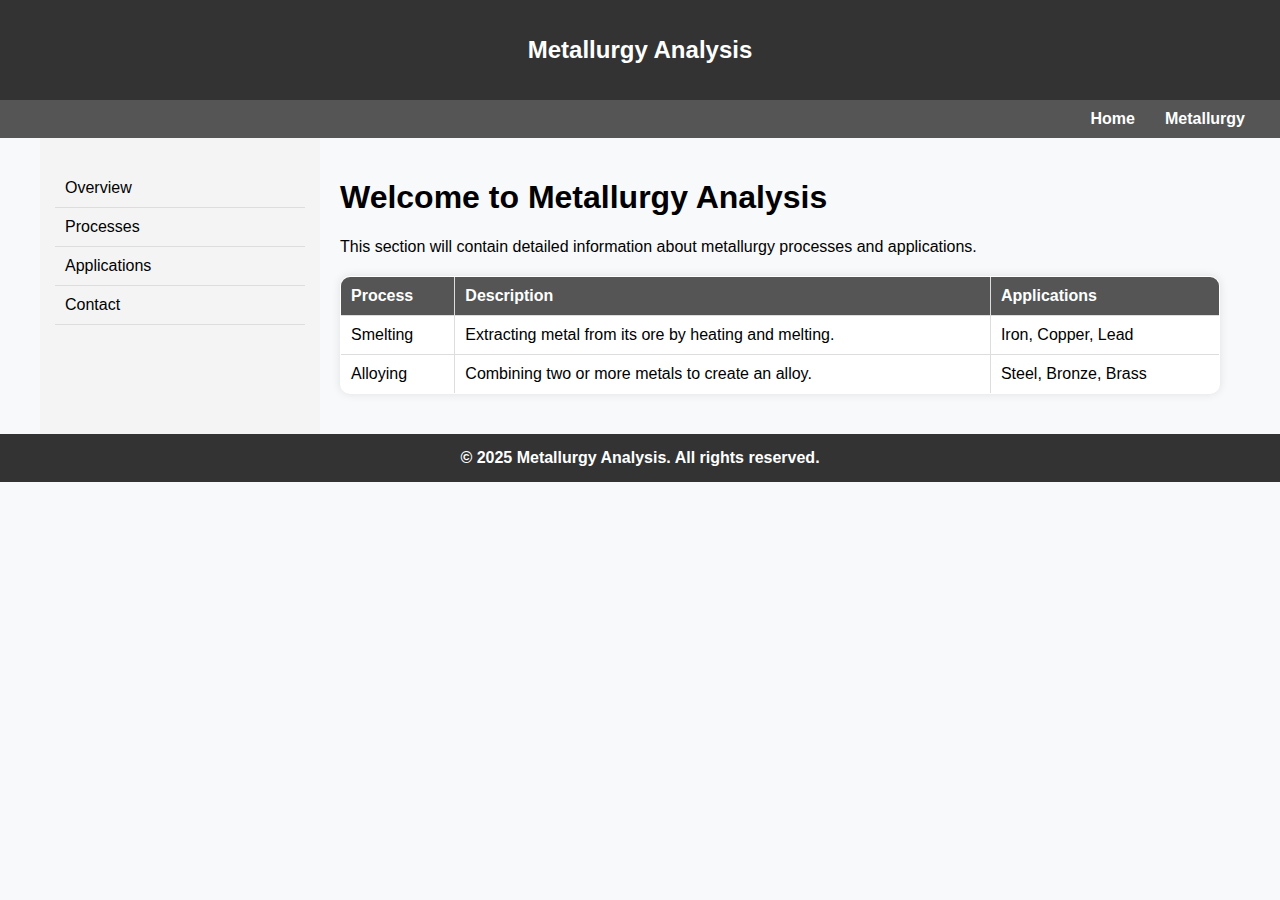
<file: trial.html>
<!DOCTYPE html>
<html lang="en">
<head>
    <meta charset="UTF-8">
    <meta name="viewport" content="width=device-width, initial-scale=1.0">
    <title>Metallurgy Analysis</title>
    <link rel="stylesheet" href="styles.css">
</head>
<body>
    <header>
        Metallurgy Analysis
    </header>
    <nav class="navbar">
        <ul>
            <li><a href="index.html">Home</a></li>
            <li><a href="metallurgy.html">Metallurgy</a></li>
            <!-- Add more links as needed -->
        </ul>
    </nav>
    <div class="container">
        <nav class="menu">
            <ul>
                <li><a href="#overview">Overview</a></li>
                <li><a href="#processes">Processes</a></li>
                <li><a href="#applications">Applications</a></li>
                <li><a href="#contact">Contact</a></li>
            </ul>
        </nav>
        <main class="content">
            <h1>Welcome to Metallurgy Analysis</h1>
            <p>This section will contain detailed information about metallurgy processes and applications.</p>
            <table>
                <thead>
                    <tr>
                        <th>Process</th>
                        <th>Description</th>
                        <th>Applications</th>
                    </tr>
                </thead>
                <tbody>
                    <tr>
                        <td>Smelting</td>
                        <td>Extracting metal from its ore by heating and melting.</td>
                        <td>Iron, Copper, Lead</td>
                    </tr>
                    <tr>
                        <td>Alloying</td>
                        <td>Combining two or more metals to create an alloy.</td>
                        <td>Steel, Bronze, Brass</td>
                    </tr>
                </tbody>
            </table>
        </main>
    </div>
    <footer>
        © 2025 Metallurgy Analysis. All rights reserved.
    </footer>
</body>
</html>
</file>
<file: styles.css>
body {
    font-family: Arial, sans-serif;
    margin: 0;
    padding: 0;
    display: flex;
    flex-direction: column;
    align-items: center;
    background-color: #f8f9fa;
}

header {
    width: 100%;
    background-color: #333;
    color: white;
    text-align: center;
    height: 100px; /* Set a fixed height */
    display: flex;
    align-items: center;
    justify-content: center;
    font-size: 24px;
    font-weight: bold;
}

footer {
    width: 100%;
    background-color: #333;
    color: white;
    text-align: center;
    padding: 15px;
    font-size: 16px;
    font-weight: bold;
}

.container {
    display: flex;
    width: 100%;
    max-width: 1200px;
}

.menu {
    width: 250px;
    background-color: #f4f4f4;
    padding: 15px;
}

.menu ul {
    list-style-type: none;
    padding: 0;
}

.menu ul li {
    padding: 10px;
    border-bottom: 1px solid #ddd;
}

.menu ul li a {
    text-decoration: none;
    color: black;
}

.content {
    flex-grow: 1;
    padding: 20px;
}

table {
    width: 100%;
    border-collapse: collapse;
    margin: 20px 0;
    background: white;
    border-radius: 10px;
    overflow: hidden;
    box-shadow: 0px 0px 10px rgba(0, 0, 0, 0.1);
}

table, th, td {
    border: 1px solid #ddd;
    text-align: left;
    padding: 10px;
}

th {
    background-color: #555;
    color: white;
}

@media (max-width: 768px) {
    .container {
        flex-direction: column;
    }
    .menu {
        width: 100%;
        text-align: center;
    }
    .menu ul li {
        display: inline;
        padding: 10px;
    }
}

.navbar {
    width: 100%;
    background-color: #555; /* Slightly lighter than header */
    color: white;
    text-align: center;
    padding: 10px 0;
}

.navbar ul {
    list-style-type: none;
    margin: 0;
    padding: 0;
    display: flex;
    justify-content: flex-end; /* Align links to the right */
    padding-right: 20px; /* Add some padding to the right */
}

.navbar ul li {
    margin: 0 15px;
}

.navbar ul li a {
    text-decoration: none;
    color: white;
    font-weight: bold;
}

.navbar ul li a:hover {
    text-decoration: underline;
}
.image-container {
    margin-top: 20px;
    display: flex;
    justify-content: center;
}
img {
    width: 100%; /* Ensures the image takes up full width of the container */
    max-width: 450px; /* Limits max width to 450px */
    height: auto; /* Maintains aspect ratio */
    border-radius: 8px;
    border: 1px solid #ddd;
}
</file>
